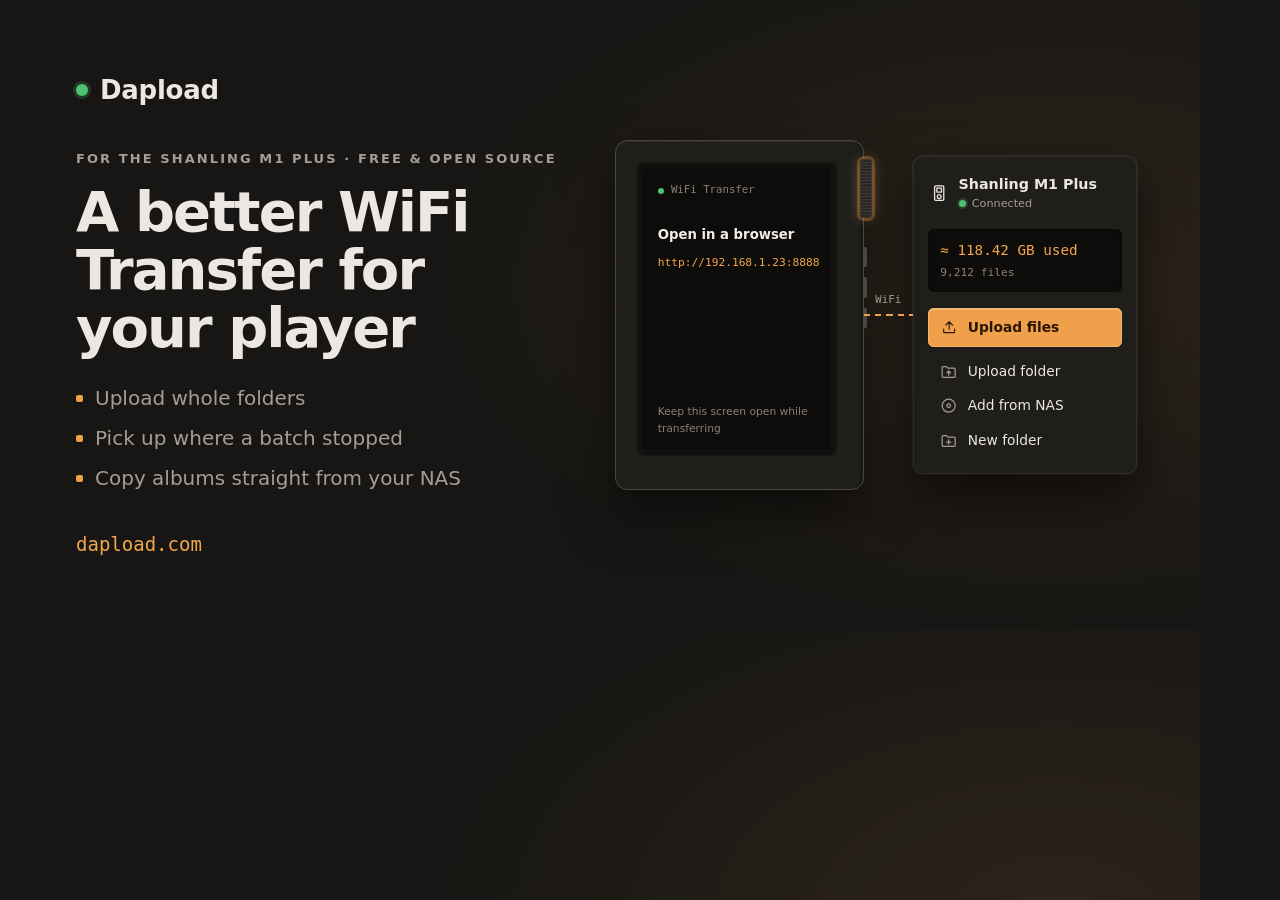
<file: site/og/template.html>
<!DOCTYPE html>
<!--
  Source for og.png, the 1200x630 image shown when dapload.com is shared
  (og:image / twitter:image). Not deployed: site/build.mjs leaves site/og/ out.

  To regenerate after changing the look, from the repo root:
    node site/og/render.mjs
  It screenshots this page with Playwright + Chromium. Install the Inter
  font first (https://rsms.me/inter/); it stands in for the system fonts
  the live site uses.
-->
<html lang="en" class="dark">
<head>
<meta charset="utf-8">
<link rel="stylesheet" href="../site.css">
<style>
  :root { --sans: "Inter Variable", Inter, -apple-system, "Segoe UI", system-ui, sans-serif; }
  html, body { margin: 0; width: 1200px; height: 630px; overflow: hidden; }
  body {
    font-family: var(--sans);
    background:
      radial-gradient(900px 500px at 88% 45%, color-mix(in srgb, var(--accent) 10%, transparent), transparent 70%),
      var(--bg);
  }
  .og { display: grid; grid-template-columns: 1fr 520px; align-items: center; gap: 24px; height: 100%; padding: 0 64px 0 76px; box-sizing: border-box; }
  .og-brand { display: flex; align-items: center; gap: 12px; font-size: 26px; font-weight: 700; letter-spacing: -.01em; }
  .og-brand .led { width: 12px; height: 12px; }
  .og-caps { margin-top: 38px; font-size: 13px; font-weight: 600; letter-spacing: .16em; text-transform: uppercase; color: var(--muted); }
  .og h1 { margin: 14px 0 0; font-size: 56px; line-height: 1.04; letter-spacing: -.035em; font-weight: 750; }
  .og-points { margin-top: 26px; display: flex; flex-direction: column; gap: 9px; font-size: 20px; color: var(--muted); }
  .og-points span::before { content: ""; display: inline-block; width: 7px; height: 7px; border-radius: 2px; background: var(--accent); margin: 0 12px 3px 0; }
  .og-url { margin-top: 36px; font-family: var(--mono); font-size: 19px; color: var(--display-ink); }
  .og .hero-visual { min-height: 0; zoom: 1.02; }
</style>
</head>
<body>
<div class="og">
  <div>
    <div class="og-brand"><span class="led on"></span>Dapload</div>
    <div class="og-caps">For the Shanling M1 Plus · Free &amp; open source</div>
    <h1>A better WiFi Transfer for your player</h1>
    <div class="og-points">
      <span>Upload whole folders</span>
      <span>Pick up where a batch stopped</span>
      <span>Copy albums straight from your NAS</span>
    </div>
    <div class="og-url">dapload.com</div>
  </div>

  <div class="hero-visual">
    <div class="player">
      <div class="player-glass">
        <div class="player-screen readout">
          <div class="ps-top"><span class="led on"></span>WiFi Transfer</div>
          <div class="ps-title">Open in a browser</div>
          <div class="ps-addr">http://192.168.1.23:8888</div>
          <div class="ps-sub">Keep this screen open while transferring</div>
        </div>
      </div>
      <div class="player-wheel"></div>
      <div class="player-btns"><span></span><span></span><span></span></div>
    </div>
    <div class="link-wire"><span>WiFi</span></div>
    <div class="mini-side">
      <div class="mini-head">
        <svg data-icon="device"></svg>
        <div><b>Shanling M1 Plus</b><small><span class="led on"></span>Connected</small></div>
      </div>
      <div class="readout mini-readout"><b>≈ 118.42 GB used</b><small>9,212 files</small></div>
      <div class="mini-actions">
        <span class="btn btn-primary"><svg data-icon="upload"></svg>Upload files</span>
        <div><svg data-icon="folderUpload"></svg>Upload folder</div>
        <div><svg data-icon="library"></svg>Add from NAS</div>
        <div><svg data-icon="folderPlus"></svg>New folder</div>
      </div>
    </div>
  </div>
</div>
<script>
  // The few icons the picture needs, same paths as ICONS in site.js.
  const FOLDER = "M3 6.5A1.5 1.5 0 0 1 4.5 5h4.3l2 2.2h8.7A1.5 1.5 0 0 1 21 8.7v9.8a1.5 1.5 0 0 1-1.5 1.5h-15A1.5 1.5 0 0 1 3 18.5z";
  const ICONS = {
    device: "M7.5 2.5h9A1.5 1.5 0 0 1 18 4v16a1.5 1.5 0 0 1-1.5 1.5h-9A1.5 1.5 0 0 1 6 20V4A1.5 1.5 0 0 1 7.5 2.5z M9 5.5h6v5H9z M14.5 16.5a2.5 2.5 0 1 1-5 0a2.5 2.5 0 1 1 5 0",
    upload: "M12 15V4 M7 9l5-5 5 5 M4 15v4a1 1 0 0 0 1 1h14a1 1 0 0 0 1-1v-4",
    folderUpload: FOLDER + " M12 17v-6 M9.5 13.5 12 11l2.5 2.5",
    library: "M12 21a9 9 0 1 1 0-18a9 9 0 1 1 0 18z M12 14.5a2.5 2.5 0 1 1 0-5a2.5 2.5 0 1 1 0 5z",
    folderPlus: FOLDER + " M12 11v6 M9 14h6",
  };
  for (const svg of document.querySelectorAll("svg[data-icon]")) {
    svg.setAttribute("viewBox", "0 0 24 24");
    svg.innerHTML = `<path d="${ICONS[svg.dataset.icon]}"/>`;
  }
</script>
</body>
</html>
</file>
<file: site/site.css>
/* dapload.com: landing site for Dapload.
   Colour tokens are copied verbatim from public/app.css ("Hi-Fi") so the
   site and the embedded app match. Keep them in sync when app.css changes. */
:root {
  --bg: #f4f3ef;
  --panel: #e8e6e0;
  --surface: #fbfaf7;
  --well: #ffffff;
  --key: #f7f6f2;
  --key-edge: #c9c5bc;
  --key-shadow: inset 0 1px 0 rgba(255,255,255,.9), 0 1px 1px rgba(0,0,0,.07);
  --hover: #ecebe6;
  --sel: #f8ecdd;
  --line: #e7e5df;
  --border: #d8d5ce;
  --border-strong: #b9b5ab;
  --text: #1f1d1a;
  --muted: #625e57;
  --faint: #8f8a80;
  --accent: #b36010;
  --accent-edge: #a8590c;
  --accent-text: #9e530b;
  --on-accent: #ffffff;
  --accent-soft: #f8ecdd;
  --accent-line: #ecd3b3;
  --display: #1c1b19;
  --display-ink: #f3a64a;
  --display-dim: #9c948a;
  --display-text: #f3efe8;
  --led: #34a853;
  --led-halo: rgba(52,168,83,.2);
  --led-off: #6b655c;
  --led-err: #e0584a;
  --danger: #b83a2c;
  --ok: #2c7f47;
  --shadow-lg: 0 20px 48px rgba(0,0,0,.22), 0 2px 6px rgba(0,0,0,.08);
  --mono: ui-monospace, SFMono-Regular, "Cascadia Mono", Menlo, Consolas, monospace;
  --sans: -apple-system, BlinkMacSystemFont, "Segoe UI Variable Text", "Segoe UI", system-ui, Roboto, Helvetica, Arial, sans-serif;
  --wrap: 1120px;
  color-scheme: light;
}
html.dark {
  --bg: #171614;
  --panel: #1f1e1b;
  --surface: #23211e;
  --well: #141311;
  --key: #2a2824;
  --key-edge: #3b3833;
  --key-shadow: inset 0 1px 0 rgba(255,255,255,.05), 0 1px 1px rgba(0,0,0,.4);
  --hover: #201f1c;
  --sel: #2d2216;
  --line: #252320;
  --border: #302e2a;
  --border-strong: #4a4740;
  --text: #ece8e1;
  --muted: #a39d93;
  --faint: #79736a;
  --accent: #f0a04b;
  --accent-edge: #f6b56d;
  --accent-text: #f3ad5f;
  --on-accent: #2a1603;
  --accent-soft: #2d2216;
  --accent-line: #4a3419;
  --display: #0d0c0b;
  --display-ink: #f3a64a;
  --display-dim: #8a8278;
  --led: #4cc26d;
  --led-halo: rgba(76,194,109,.2);
  --danger: #ff8577;
  --ok: #6fd18f;
  --shadow-lg: 0 20px 48px rgba(0,0,0,.6), 0 0 0 1px rgba(255,255,255,.06);
  color-scheme: dark;
}

* { box-sizing: border-box; }
html { scroll-behavior: smooth; scroll-padding-top: 72px; }
body {
  margin: 0;
  font-family: var(--sans);
  font-size: 16px;
  line-height: 1.55;
  background: var(--bg);
  color: var(--text);
  -webkit-font-smoothing: antialiased;
}
a { color: var(--accent-text); text-underline-offset: 3px; }
a:hover { color: var(--text); }
button { font: inherit; color: inherit; cursor: pointer; }
code, kbd, .mono { font-family: var(--mono); }
code { font-size: .9em; }
:focus-visible { outline: 2px solid var(--accent); outline-offset: 2px; border-radius: 3px; }
h1, h2, h3 { text-wrap: balance; }
p { text-wrap: pretty; }
.wrap { max-width: var(--wrap); margin: 0 auto; padding: 0 24px; }
.hidden, [hidden] { display: none !important; }
.visually-hidden { position: absolute; width: 1px; height: 1px; overflow: hidden; clip: rect(0 0 0 0); white-space: nowrap; }
.skip-link {
  position: absolute; left: 12px; top: -60px; z-index: 30; padding: 8px 14px; border-radius: 5px;
  background: var(--surface); color: var(--text); border: 1px solid var(--border-strong); box-shadow: var(--shadow-lg); font-size: 14px;
}
.skip-link:focus { top: 12px; }
main:focus { outline: none; }

svg[data-icon] {
  width: 18px; height: 18px; flex: none;
  fill: none; stroke: currentColor; stroke-width: 1.7; stroke-linecap: round; stroke-linejoin: round;
}

.caps {
  font-size: 11px; font-weight: 600; letter-spacing: .14em; text-transform: uppercase; color: var(--muted);
}

/* ---------- keys (buttons), as in app.css ---------- */
.btn {
  height: 38px;
  display: inline-flex; align-items: center; justify-content: center; gap: 8px;
  padding: 0 16px;
  border: 1px solid var(--key-edge);
  background: var(--key);
  color: var(--text);
  border-radius: 5px;
  font-size: 14px; font-weight: 500;
  white-space: nowrap;
  text-decoration: none;
  box-shadow: var(--key-shadow);
}
.btn:hover { background: var(--hover); color: var(--text); }
.btn svg[data-icon] { width: 16px; height: 16px; }
.btn-primary {
  background: var(--accent); border-color: var(--accent-edge); color: var(--on-accent); font-weight: 600;
  box-shadow: inset 0 1px 0 rgba(255,255,255,.25), 0 1px 2px rgba(0,0,0,.15);
}
/* Light theme darkens on hover so the white label keeps 4.5:1 contrast. */
.btn-primary:hover { background: var(--accent); color: var(--on-accent); filter: brightness(.94); }
html.dark .btn-primary:hover { filter: brightness(1.07); }
.btn-lg { height: 44px; padding: 0 20px; font-size: 15px; }
.btn-sm { height: 32px; padding: 0 12px; font-size: 13px; gap: 6px; }
.btn[aria-pressed="true"] { background: var(--accent-soft); border-color: var(--accent-line); color: var(--accent-text); box-shadow: inset 0 1px 2px rgba(0,0,0,.08); }
.icon-btn {
  width: 36px; height: 36px; display: grid; place-items: center; padding: 0;
  border: 0; background: transparent; color: var(--muted); border-radius: 5px;
}
.icon-btn:hover { background: var(--hover); color: var(--text); }

.seg { display: inline-flex; padding: 2px; gap: 2px; border: 1px solid var(--key-edge); background: var(--well); border-radius: 6px; box-shadow: inset 0 1px 2px rgba(0,0,0,.06); }
.seg button {
  height: 28px; padding: 0 10px; border: 0; border-radius: 4px; background: transparent; color: var(--muted);
  font-size: 13px; display: inline-flex; align-items: center; gap: 6px;
}
.seg button svg[data-icon] { width: 15px; height: 15px; }
.seg button[aria-pressed="true"] { background: var(--key); color: var(--text); box-shadow: var(--key-shadow), 0 0 0 1px var(--key-edge); }

.led { width: 8px; height: 8px; border-radius: 999px; background: var(--led-off); flex: none; display: inline-block; }
.led.on { background: var(--led); box-shadow: 0 0 0 3px var(--led-halo); }
.led.err { background: var(--led-err); box-shadow: 0 0 0 3px rgba(224,88,74,.25); }

.readout {
  background: var(--display); border-radius: 6px; box-shadow: inset 0 1px 3px rgba(0,0,0,.5);
  font-family: var(--mono); color: var(--display-ink);
}

/* ---------- top bar ---------- */
.topbar {
  position: sticky; top: 0; z-index: 20;
  background: color-mix(in srgb, var(--bg) 92%, transparent);
  backdrop-filter: saturate(1.2) blur(8px);
  border-bottom: 1px solid var(--border);
}
.topbar-in { height: 60px; display: flex; align-items: center; gap: 24px; }
.brand { display: flex; align-items: center; gap: 10px; color: var(--text); text-decoration: none; font-weight: 650; font-size: 15px; white-space: nowrap; }
.brand:hover { color: var(--text); }
.topnav { display: flex; gap: 4px; margin-left: auto; }
.topnav a { color: var(--muted); text-decoration: none; font-size: 14px; padding: 6px 10px; border-radius: 5px; }
.topnav a:hover { color: var(--text); background: var(--hover); }
.topbar-tools { display: flex; align-items: center; gap: 6px; }

/* ---------- sections ---------- */
section { padding: 88px 0; }
section + section { border-top: 1px solid var(--border); }
.section-head { max-width: 680px; margin-bottom: 40px; display: flex; flex-direction: column; gap: 12px; }
.section-head h2 { margin: 0; font-size: clamp(26px, 3.2vw, 34px); line-height: 1.15; font-weight: 650; letter-spacing: -.02em; }
.section-head p { margin: 0; color: var(--muted); font-size: 17px; }
.alt { background: var(--panel); }

/* ---------- hero ---------- */
.hero { padding: 72px 0 88px; }
.hero-grid { display: grid; grid-template-columns: minmax(0, 1fr) minmax(0, 1fr); gap: 40px; align-items: center; }
.hero h1 { margin: 14px 0 18px; font-size: clamp(34px, 5vw, 54px); line-height: 1.05; letter-spacing: -.03em; font-weight: 700; }
.hero .lede { margin: 0 0 30px; font-size: 18px; color: var(--muted); max-width: 540px; }
.cta-row { display: flex; flex-wrap: wrap; align-items: center; gap: 12px; }
.hero-meta { margin-top: 28px; display: flex; flex-wrap: wrap; gap: 8px 18px; font-family: var(--mono); font-size: 12.5px; color: var(--muted); }
.hero-meta span { display: inline-flex; align-items: center; gap: 7px; white-space: nowrap; }
.hero-meta svg[data-icon] { width: 15px; height: 15px; color: var(--faint); }

/* The hero picture: a generic player next to the app's side panel. */
.hero-visual { position: relative; display: flex; align-items: center; justify-content: center; gap: 0; min-height: 440px; }
/* Player: a generic take on the M1 Plus proportions (61 x 86 mm body, 3.2"
   2:3 screen, lit volume wheel on the top-right edge, three side buttons).
   No logo. From the Claude Design "player-illustration" export, using this
   file's own tokens instead of the export's copy of them. */
.player, .player * { box-sizing: border-box; }
.player {
  width: 244px; height: 344px; flex: none;
  border-radius: 12px;
  background: var(--panel);
  border: 1px solid var(--border-strong);
  box-shadow: inset 0 1px 0 rgba(255,255,255,.6), inset -3px 0 0 rgba(0,0,0,.05), 0 24px 48px rgba(0,0,0,.14), 0 2px 4px rgba(0,0,0,.08);
  padding: 22px 26px 0 22px;
  position: relative;
}
html.dark .player { box-shadow: inset 0 1px 0 rgba(255,255,255,.07), inset -3px 0 0 rgba(0,0,0,.25), 0 24px 48px rgba(0,0,0,.5); }
.player-glass { /* front glass: a thin darker frame around the screen */
  border-radius: 6px; padding: 5px; background: #121110;
  box-shadow: 0 0 0 1px rgba(0,0,0,.25);
}
.player-screen {
  width: 100%; aspect-ratio: 2 / 3; border-radius: 2px; padding: 14px 14px 12px;
  display: flex; flex-direction: column; gap: 8px; font-size: 11px; box-shadow: none;
}
.player-screen .ps-top { display: flex; align-items: center; gap: 7px; color: var(--display-dim); font-size: 10.5px; }
.player-screen .ps-top .led { width: 6px; height: 6px; box-shadow: none; }
.player-screen .ps-title { color: var(--display-text); font-family: var(--sans); font-size: 13px; font-weight: 600; margin-top: 18px; }
.player-screen .ps-addr { color: var(--display-ink); font-size: 11px; white-space: nowrap; }
.player-screen .ps-sub { color: var(--display-dim); font-size: 10.5px; margin-top: auto; font-family: var(--sans); }
.player-wheel { /* knurled volume wheel sticking out of the top-right edge, lit amber */
  position: absolute; right: -9px; top: 18px; width: 12px; height: 58px; border-radius: 4px;
  background: repeating-linear-gradient(180deg, var(--key) 0 2px, var(--key-edge) 2px 3px);
  border: 1px solid var(--key-edge);
  box-shadow: 0 0 0 3px color-mix(in srgb, var(--accent) 28%, transparent), 0 0 14px color-mix(in srgb, var(--accent) 45%, transparent);
}
.player-btns { position: absolute; right: -4px; top: 104px; display: flex; flex-direction: column; gap: 10px; }
.player-btns span { width: 4px; height: 20px; border-radius: 0 2px 2px 0; background: var(--border-strong); }
.link-wire { width: 48px; height: 2px; flex: none; background: repeating-linear-gradient(90deg, var(--accent) 0 6px, transparent 6px 11px); position: relative; }
.link-wire span { position: absolute; top: -22px; left: 50%; transform: translateX(-50%); font-family: var(--mono); font-size: 10.5px; color: var(--muted); white-space: nowrap; }
.mini-side {
  width: 220px; flex: none; background: var(--panel); border: 1px solid var(--border); border-radius: 10px;
  padding: 16px 14px; display: flex; flex-direction: column; gap: 16px;
  box-shadow: var(--shadow-lg);
}
.mini-head { display: flex; align-items: center; gap: 10px; padding: 0 2px; }
.mini-head b { font-size: 14px; font-weight: 650; display: block; }
.mini-head small { display: flex; align-items: center; gap: 6px; font-size: 11px; color: var(--muted); }
.mini-head small .led { width: 7px; height: 7px; box-shadow: 0 0 0 2px var(--led-halo); }
.mini-readout { padding: 10px 12px; display: flex; flex-direction: column; gap: 3px; }
.mini-readout b { font-weight: 400; font-size: 14px; }
.mini-readout small { font-size: 11px; color: var(--display-dim); }
.mini-actions { display: flex; flex-direction: column; gap: 2px; font-size: 13.5px; }
.mini-actions .btn { justify-content: flex-start; height: 38px; font-size: 13.5px; margin-bottom: 6px; padding: 0 12px; gap: 10px; }
.mini-actions div { height: 32px; display: flex; align-items: center; gap: 10px; padding: 0 12px; }
.mini-actions div svg[data-icon] { color: var(--muted); width: 17px; height: 17px; }

/* ---------- stock vs this ---------- */
.compare { border: 1px solid var(--border); border-radius: 10px; overflow: hidden; background: var(--surface); }
.compare-row { display: grid; grid-template-columns: 200px minmax(0, 1fr) minmax(0, 1fr); border-top: 1px solid var(--line); }
.compare-row:first-child { border-top: 0; }
.compare-row > * { padding: 14px 20px; }
.compare-row .k { font-size: 14px; font-weight: 600; }
.compare-row .a { color: var(--muted); font-size: 15px; border-left: 1px solid var(--line); }
.compare-row .b { font-size: 15px; border-left: 1px solid var(--line); display: flex; gap: 10px; align-items: flex-start; }
.compare-row .b svg[data-icon] { color: var(--ok); width: 17px; height: 17px; margin-top: 3px; stroke-width: 2; }
.compare-head { background: var(--panel); }
.compare-head > * { padding-top: 12px; padding-bottom: 12px; }
.compare-head .a, .compare-head .b { font-size: 11px; font-weight: 600; letter-spacing: .14em; text-transform: uppercase; color: var(--muted); }
.compare-head .b { color: var(--accent-text); }
.compare-note { margin: 16px 0 0; font-size: 14px; color: var(--muted); max-width: 720px; }

/* ---------- demo ---------- */
.demo-section { background: var(--panel); }
.demo-bar { display: flex; flex-wrap: wrap; align-items: center; gap: 10px; margin-bottom: 16px; }
.demo-bar .spacer { flex: 1; }
.demo-bar .caps { margin-right: 4px; }
.frame {
  border: 1px solid var(--border-strong); border-radius: 10px; overflow: hidden; background: var(--surface);
  box-shadow: 0 24px 60px rgba(0,0,0,.14), 0 2px 6px rgba(0,0,0,.06);
  margin: 0 auto; max-width: 100%;
  transition: max-width .35s ease, border-radius .35s ease;
}
html.dark .frame { box-shadow: 0 24px 60px rgba(0,0,0,.5), 0 0 0 1px rgba(255,255,255,.04); }
.frame-chrome { height: 40px; display: flex; align-items: center; gap: 12px; padding: 0 14px; background: var(--panel); border-bottom: 1px solid var(--border); }
.frame-dots { display: flex; gap: 7px; }
.frame-dots span { width: 11px; height: 11px; border-radius: 999px; background: var(--border-strong); }
.frame-url {
  flex: 1; max-width: 420px; margin: 0 auto; height: 26px; border-radius: 5px; background: var(--well); border: 1px solid var(--border);
  display: flex; align-items: center; justify-content: center; gap: 8px; font-family: var(--mono); font-size: 12px; color: var(--muted);
}
.frame-url svg[data-icon] { width: 13px; height: 13px; }
.frame-chrome .spacer-dots { width: 47px; }
.frame-body { position: relative; height: 720px; background: var(--bg); }
.frame-body iframe { display: block; width: 100%; height: 100%; border: 0; }
.frame-loading { position: absolute; inset: 0; display: grid; place-items: center; color: var(--muted); font-size: 14px; }
.frame.is-phone { max-width: 400px; border-radius: 32px; padding: 0; }
.frame.is-phone .frame-chrome { height: 34px; justify-content: center; }
.frame.is-phone .frame-dots, .frame.is-phone .spacer-dots { display: none; }
.frame.is-phone .frame-url { font-size: 11px; height: 22px; max-width: 220px; }
.frame.is-phone .frame-body { height: 780px; }

.demo-notes { display: grid; grid-template-columns: minmax(0, 1.2fr) minmax(0, 1fr); gap: 24px; margin-top: 24px; }
.demo-note { display: flex; gap: 12px; font-size: 14.5px; color: var(--muted); }
.demo-note svg[data-icon] { width: 20px; height: 20px; color: var(--ok); margin-top: 1px; }
.demo-note b { color: var(--text); font-weight: 600; }
.try-list { margin: 0; padding: 0; list-style: none; display: flex; flex-direction: column; gap: 6px; font-size: 14.5px; color: var(--muted); }
.try-list li { display: flex; gap: 10px; }
.try-list li::before { content: "→"; color: var(--accent-text); font-family: var(--mono); }

/* ---------- features ---------- */
.features { display: grid; grid-template-columns: repeat(4, minmax(0, 1fr)); gap: 1px; background: var(--border); border: 1px solid var(--border); border-radius: 10px; overflow: hidden; }
.feature { background: var(--surface); padding: 24px 22px 26px; display: flex; flex-direction: column; gap: 10px; }
.feature .fi { width: 38px; height: 38px; border-radius: 6px; display: grid; place-items: center; background: var(--display); color: var(--display-ink); }
.feature .fi svg[data-icon] { width: 19px; height: 19px; }
.feature h3 { margin: 6px 0 0; font-size: 16px; font-weight: 650; letter-spacing: -.005em; }
.feature p { margin: 0; font-size: 14.5px; color: var(--muted); }

/* ---------- how it works ---------- */
.diagram {
  display: grid;
  grid-template-columns: minmax(0, 1fr) minmax(80px, 150px) minmax(0, 1.15fr) minmax(80px, 150px) minmax(0, 1fr);
  grid-template-rows: auto auto;
  row-gap: 28px;
  align-items: center;
}
.node { background: var(--surface); border: 1px solid var(--border); border-radius: 10px; padding: 16px 18px; display: flex; flex-direction: column; gap: 6px; }
.node-h { display: flex; align-items: center; gap: 10px; font-weight: 650; font-size: 15px; }
.node-h svg[data-icon] { width: 20px; height: 20px; color: var(--muted); }
.node p { margin: 0; font-size: 13.5px; color: var(--muted); }
.node code { color: var(--text); }
.node-server { grid-column: 3; grid-row: 1 / span 2; background: var(--display); border-color: var(--display); color: var(--display-text); padding: 22px; }
.node-server .node-h svg[data-icon] { color: var(--display-ink); }
.node-server p { color: var(--display-dim); }
.node-server code { color: var(--display-ink); }
.node-browser { grid-column: 1; grid-row: 1; }
.node-nas { grid-column: 1; grid-row: 2; }
.node-player { grid-column: 5; grid-row: 1 / span 2; }
.wire { position: relative; height: 2px; background: var(--border-strong); }
.wire::after { content: ""; position: absolute; right: -1px; top: -4px; border: 5px solid transparent; border-left: 7px solid var(--border-strong); border-right: 0; }
.wire span { position: absolute; left: 50%; transform: translateX(-50%); bottom: 8px; font-family: var(--mono); font-size: 11px; color: var(--muted); white-space: nowrap; }
.wire span + span { bottom: auto; top: 8px; }
.wire.amber { background: repeating-linear-gradient(90deg, var(--accent) 0 8px, transparent 8px 12px); }
.wire.amber::after { border-left-color: var(--accent); }
.wire.amber span { color: var(--accent-text); }
.wire-browser { grid-column: 2; grid-row: 1; }
.wire-nas { grid-column: 2; grid-row: 2; }
.wire-player { grid-column: 4; grid-row: 1 / span 2; }
.how-notes { display: grid; grid-template-columns: repeat(3, minmax(0, 1fr)); gap: 32px; margin-top: 48px; }
.how-notes h3 { margin: 0 0 6px; font-size: 16px; font-weight: 650; }
.how-notes p { margin: 0; font-size: 14.5px; color: var(--muted); }
.legend { display: flex; flex-wrap: wrap; gap: 20px; margin-top: 24px; font-size: 13px; color: var(--muted); }
.legend span { display: inline-flex; align-items: center; gap: 8px; }
.legend i { width: 28px; height: 2px; background: var(--border-strong); display: inline-block; }
.legend i.amber { background: repeating-linear-gradient(90deg, var(--accent) 0 8px, transparent 8px 12px); }

/* ---------- install ---------- */
.install-grid { display: grid; grid-template-columns: minmax(0, 1.35fr) minmax(0, 1fr); gap: 48px; align-items: start; }
.tabs { display: flex; gap: 2px; border-bottom: 1px solid var(--border); margin-bottom: 16px; }
.tabs button {
  height: 40px; padding: 0 14px; border: 0; background: transparent; color: var(--muted); font-size: 14px; font-weight: 500;
  border-bottom: 2px solid transparent; margin-bottom: -1px;
}
.tabs button:hover { color: var(--text); }
.tabs button[aria-selected="true"] { color: var(--text); border-bottom-color: var(--accent); }
.tab-panel { display: flex; flex-direction: column; gap: 14px; }
.tab-panel > p { margin: 0; font-size: 14.5px; color: var(--muted); }
.code {
  position: relative; background: var(--display); border-radius: 10px; box-shadow: inset 0 1px 3px rgba(0,0,0,.5);
  color: var(--display-text); font-family: var(--mono); font-size: 13px; line-height: 1.65;
}
.code-head { display: flex; align-items: center; gap: 10px; padding: 8px 8px 8px 16px; border-bottom: 1px solid rgba(255,255,255,.07); font-size: 11.5px; color: var(--display-dim); }
.code-head .spacer { flex: 1; }
.code pre { margin: 0; padding: 14px 16px 16px; overflow-x: auto; white-space: pre; }
.code .p { color: var(--display-dim); user-select: none; }
.code .c { color: var(--display-dim); }
.copy-btn {
  height: 28px; display: inline-flex; align-items: center; gap: 6px; padding: 0 10px; border: 1px solid rgba(255,255,255,.12);
  background: rgba(255,255,255,.04); color: var(--display-text); border-radius: 5px; font-family: var(--mono); font-size: 11.5px;
}
.copy-btn:hover { background: rgba(255,255,255,.09); }
.copy-btn svg[data-icon] { width: 14px; height: 14px; }
.copy-btn.copied { color: var(--display-ink); border-color: rgba(243,166,74,.4); }
.arch { display: flex; flex-wrap: wrap; gap: 8px; align-items: center; font-size: 14px; color: var(--muted); }
.chip { font-family: var(--mono); font-size: 12px; padding: 2px 8px; border-radius: 4px; border: 1px solid var(--border); background: var(--surface); color: var(--text); }
details.more { border: 1px solid var(--border); border-radius: 8px; background: var(--surface); }
details.more summary { cursor: pointer; padding: 12px 16px; font-size: 14.5px; font-weight: 500; list-style: none; display: flex; align-items: center; gap: 10px; }
details.more summary::-webkit-details-marker { display: none; }
details.more summary svg[data-icon] { width: 15px; height: 15px; color: var(--muted); transition: transform .2s; }
details.more[open] summary svg[data-icon] { transform: rotate(90deg); }
details.more .more-body { padding: 0 16px 16px; display: flex; flex-direction: column; gap: 12px; font-size: 14.5px; color: var(--muted); }
details.more .more-body p { margin: 0; }
.steps { margin: 0; padding: 0; list-style: none; counter-reset: step; display: flex; flex-direction: column; gap: 0; }
.steps li { counter-increment: step; display: grid; grid-template-columns: 36px minmax(0, 1fr); gap: 14px; padding: 16px 0; border-top: 1px solid var(--border); font-size: 15px; }
.steps li:first-child { border-top: 0; padding-top: 4px; }
.steps li::before {
  content: counter(step, decimal-leading-zero); font-family: var(--mono); font-size: 12px; color: var(--display-ink);
  background: var(--display); border-radius: 5px; height: 26px; display: grid; place-items: center; margin-top: 1px;
}
.steps p { margin: 6px 0 0; color: var(--muted); font-size: 14px; }
.inline-icon { display: inline-flex; vertical-align: -3px; }
.inline-icon svg[data-icon] { width: 16px; height: 16px; }

/* ---------- limitations ---------- */
.limits { display: grid; grid-template-columns: minmax(0, 1fr) minmax(0, 1fr); gap: 24px; }
.limit-card { background: var(--surface); border: 1px solid var(--border); border-radius: 10px; padding: 24px; display: flex; flex-direction: column; gap: 14px; }
.limit-card h3 { margin: 0; font-size: 17px; font-weight: 650; display: flex; align-items: center; gap: 10px; }
.limit-card h3 svg[data-icon] { width: 20px; height: 20px; color: var(--accent-text); }
.limit-card p { margin: 0; font-size: 14.5px; color: var(--muted); }
.limit-card ul { margin: 0; padding: 0; list-style: none; display: flex; flex-direction: column; gap: 12px; font-size: 14.5px; color: var(--muted); }
.limit-card li b { color: var(--text); font-weight: 600; }
.types { display: flex; flex-wrap: wrap; gap: 6px; }

/* ---------- FAQ ---------- */
.faq { max-width: 820px; border-top: 1px solid var(--border); }
.faq details { border-bottom: 1px solid var(--border); }
.faq summary {
  cursor: pointer; list-style: none; padding: 18px 0; display: flex; align-items: center; gap: 14px;
  font-size: 16.5px; font-weight: 600;
}
.faq summary::-webkit-details-marker { display: none; }
.faq summary svg[data-icon] { margin-left: auto; width: 18px; height: 18px; color: var(--muted); transition: transform .2s; }
.faq details[open] summary svg[data-icon] { transform: rotate(180deg); }
.faq .answer { padding: 0 40px 20px 0; color: var(--muted); font-size: 15px; }
.faq .answer p { margin: 0 0 10px; }
.faq .answer p:last-child { margin: 0; }

/* ---------- footer ---------- */
footer { border-top: 1px solid var(--border); padding: 40px 0 56px; background: var(--panel); }
.foot { display: grid; grid-template-columns: minmax(0, 1fr) auto; gap: 24px 48px; align-items: start; }
.foot p { margin: 8px 0 0; font-size: 13.5px; color: var(--muted); max-width: 560px; }
.foot p a { color: var(--accent-text); }
.foot-links { display: flex; flex-wrap: wrap; gap: 8px 20px; font-size: 14px; }
.foot-links a { color: var(--text); text-decoration: none; display: inline-flex; align-items: center; gap: 7px; }
.foot-links a:hover { color: var(--accent-text); }
.foot-links svg[data-icon] { width: 15px; height: 15px; color: var(--muted); }

/* ---------- full-screen demo page ---------- */
.demo-page { height: 100vh; height: 100dvh; display: flex; flex-direction: column; overflow: hidden; }
.demo-page .strip { flex: none; display: flex; align-items: center; gap: 8px; padding: 8px 12px; background: var(--panel); border-bottom: 1px solid var(--border); overflow-x: auto; }
.demo-page .strip .brand { font-size: 14px; margin-right: 8px; }
.demo-page .strip .spacer { flex: 1; }
.demo-page .strip-note { font-size: 12px; color: var(--muted); white-space: nowrap; }
.demo-page .demo-main { flex: 1; min-height: 0; display: flex; flex-direction: column; }
.demo-page iframe { flex: 1; width: 100%; border: 0; display: block; background: var(--bg); }

/* ---------- responsive ---------- */
/* The player, wire and panel need about 512px; between the one-column
   layout and the widest two-column one, scale the picture to fit. */
@media (min-width: 981px) and (max-width: 1180px) {
  .hero-visual { zoom: .85; }
}
@media (max-width: 980px) {
  .hero-grid { grid-template-columns: minmax(0, 1fr); gap: 48px; }
  .hero-visual { min-height: 0; }
  .features { grid-template-columns: repeat(2, minmax(0, 1fr)); }
  .install-grid { grid-template-columns: minmax(0, 1fr); }
  .topnav { display: none; }
  .topbar-tools { margin-left: auto; }
}
@media (max-width: 860px) {
  .diagram { grid-template-columns: minmax(0, 1fr); grid-template-rows: none; row-gap: 0; }
  .diagram > * { grid-column: 1 !important; grid-row: auto !important; }
  .node-browser { order: 1; } .wire-browser { order: 2; }
  .node-nas { order: 3; } .wire-nas { order: 4; }
  .node-server { order: 5; } .wire-player { order: 6; } .node-player { order: 7; }
  .wire { width: 2px; height: 56px; margin-left: 28px; background: var(--border-strong); }
  .wire.amber { background: repeating-linear-gradient(180deg, var(--accent) 0 8px, transparent 8px 12px); }
  .wire::after { right: auto; top: auto; bottom: -1px; left: -4px; border: 5px solid transparent; border-top: 7px solid var(--border-strong); border-bottom: 0; }
  .wire.amber::after { border-top-color: var(--accent); border-left-color: transparent; }
  .wire span { left: 18px; transform: none; bottom: auto; top: 50%; margin-top: -9px; }
  .wire span + span { top: 50%; margin-top: 7px; }
  .how-notes { grid-template-columns: minmax(0, 1fr); gap: 20px; }
  .limits { grid-template-columns: minmax(0, 1fr); }
  .demo-notes { grid-template-columns: minmax(0, 1fr); }
}
@media (max-width: 760px) {
  section { padding: 64px 0; }
  .hero { padding: 40px 0 64px; }
  .wrap { padding: 0 18px; }
  .hero-visual { flex-direction: column; gap: 0; }
  .link-wire { width: 2px; height: 40px; background: repeating-linear-gradient(180deg, var(--accent) 0 6px, transparent 6px 11px); }
  .link-wire span { top: 50%; left: 14px; transform: translateY(-50%); }
  .player { width: 214px; height: 302px; padding: 18px 22px 0 18px; }
  .player-screen .ps-addr { white-space: normal; overflow-wrap: anywhere; }
  .compare-row { grid-template-columns: minmax(0, 1fr) minmax(0, 1fr); }
  .compare-row .k { grid-column: 1 / -1; padding-bottom: 0; }
  .compare-row .a { border-left: 0; }
  .compare-head .k { display: none; }
  .compare-row > * { padding: 10px 14px; font-size: 14px !important; }
  .features { grid-template-columns: minmax(0, 1fr); }
  .demo-bar .only-wide { display: none; }
  .frame { border-radius: 8px; }
  .frame-chrome { display: none; }
  .frame-body { height: 640px; }
  .foot { grid-template-columns: minmax(0, 1fr); }
}
@media (max-width: 480px) {
  .cta-row .btn { flex: 1 1 100%; }
  .code { font-size: 12px; }
  .demo-page .strip-note { display: none; }
}

@media (prefers-reduced-motion: reduce) {
  html { scroll-behavior: auto; }
  *, *::before, *::after { transition: none !important; animation: none !important; }
}
</file>
